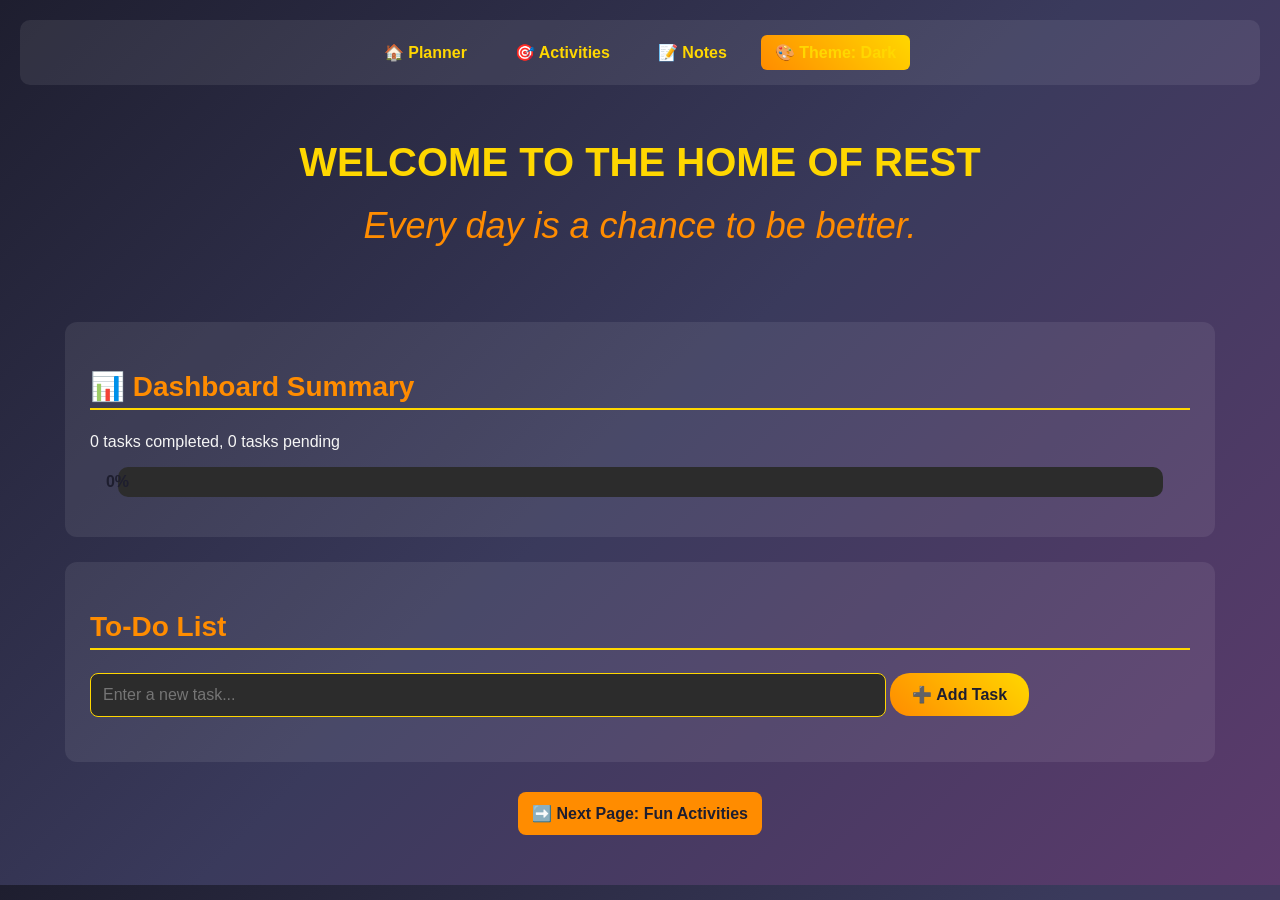
<file: index.html>
<!DOCTYPE html>
<html lang="en">
<head>
  <meta charset="UTF-8">
  <title>Daily Planner</title>
  <link rel="stylesheet" href="style.css">
</head>
<body class="dark-mode">
  <nav>
    <a href="index.html">🏠 Planner</a>
    <a href="activities.html">🎯 Activities</a>
    <a href="notes.html">📝 Notes</a>
    <button id="themeToggle">🎨 Theme: Dark</button>
  </nav>

  <header>
    <h1>WELCOME TO THE HOME OF REST</h1>
    <div id="quote"></div>
  </header>

  <div id="summary">
    <h2>📊 Dashboard Summary</h2>
    <p id="summaryText">0 tasks completed, 0 tasks pending</p>
    <div id="progressContainer"><div id="progressBar">0%</div></div>
  </div>

  <section>
    <h2>To-Do List</h2>
    <input type="text" id="taskInput" placeholder="Enter a new task...">
    <button id="addBtn">➕ Add Task</button>
    <ul id="taskList"></ul>
  </section>

  <a class="next" href="activities.html">➡️ Next Page: Fun Activities</a>

  <script>
    const themes = ['dark-mode', 'light-mode', 'blue-mode', 'green-mode', 'purple-mode'];
    const themeNames = ['Dark', 'Light', 'Blue', 'Green', 'Purple'];
    let currentThemeIndex = 0;

    const addBtn=document.getElementById("addBtn"),taskInput=document.getElementById("taskInput"),taskList=document.getElementById("taskList"),quoteBox=document.getElementById("quote"),summaryText=document.getElementById("summaryText"),progressBar=document.getElementById("progressBar"),themeToggle=document.getElementById("themeToggle");

    const quotes=["Believe you can and you're halfway there.","Every day is a chance to be better.","Small steps lead to big results.","Your rest fuels your success.","Stay positive, work hard, rest well."];
    quoteBox.textContent=quotes[Math.floor(Math.random()*quotes.length)];

    // Load theme
    window.onload=()=>{
      const savedTheme=localStorage.getItem("theme")||'dark-mode';
      document.body.className=savedTheme;
      currentThemeIndex=themes.indexOf(savedTheme);
      themeToggle.textContent=`🎨 Theme: ${themeNames[currentThemeIndex]}`;

      const savedTasks=JSON.parse(localStorage.getItem("tasks"))||[];
      savedTasks.forEach(task=>renderTask(task.text, task.completed));
      updateSummary();
    };

    // Theme toggle 5 colors
    themeToggle.addEventListener("click",()=>{
      document.body.classList.remove(themes[currentThemeIndex]);
      currentThemeIndex=(currentThemeIndex+1)%themes.length;
      document.body.classList.add(themes[currentThemeIndex]);
      themeToggle.textContent=`🎨 Theme: ${themeNames[currentThemeIndex]}`;
      localStorage.setItem("theme",themes[currentThemeIndex]);
    });

    addBtn.addEventListener("click",()=>{
      const taskText=taskInput.value.trim();
      if(taskText===""){alert("Please enter a task!");return;}
      renderTask(taskText, false);
      saveTasks();taskInput.value="";updateSummary();
    });

    function renderTask(text, completed){
      const li=document.createElement("li");
      const spanText=document.createElement("span");
      spanText.textContent=text;
      const percentSpan=document.createElement("span");
      percentSpan.classList.add("task-percent");
      percentSpan.textContent="0%";

      li.appendChild(spanText);
      li.appendChild(percentSpan);
      if(completed){li.classList.add("completed");const tick=document.createElement("span");tick.classList.add("tick");tick.textContent="✔";li.appendChild(tick);}
      li.addEventListener("click",()=>toggleTask(li));
      taskList.appendChild(li);
    }

    function toggleTask(li){
      li.classList.toggle("completed");
      const tick=li.querySelector(".tick");
      if(li.classList.contains("completed")){
        if(!tick){const t=document.createElement("span");t.classList.add("tick");t.textContent="✔";li.appendChild(t);}
      }else{if(tick)li.removeChild(tick);}
      saveTasks();updateSummary();
    }

    function saveTasks(){
      const tasks=[];
      document.querySelectorAll("#taskList li").forEach(li=>{
        tasks.push({text:li.querySelector("span").textContent,completed:li.classList.contains("completed")});
      });
      localStorage.setItem("tasks",JSON.stringify(tasks));
    }

    function updateSummary(){
      const tasks=document.querySelectorAll("#taskList li"),completed=document.querySelectorAll("#taskList li.completed").length,pending=tasks.length-completed;
      summaryText.textContent=`${completed} tasks completed, ${pending} tasks pending`;
      const percent=tasks.length>0?Math.round((completed/tasks.length)*100):0;
      progressBar.style.width=percent+"%";
      progressBar.textContent=percent+"%";

      // Update each task % bar
      document.querySelectorAll("#taskList li").forEach(li=>{
        const p=li.querySelector(".task-percent");
        p.textContent=li.classList.contains("completed")?"100%":"0%";
      });
    }
  </script>
</body>
</html>
</file>
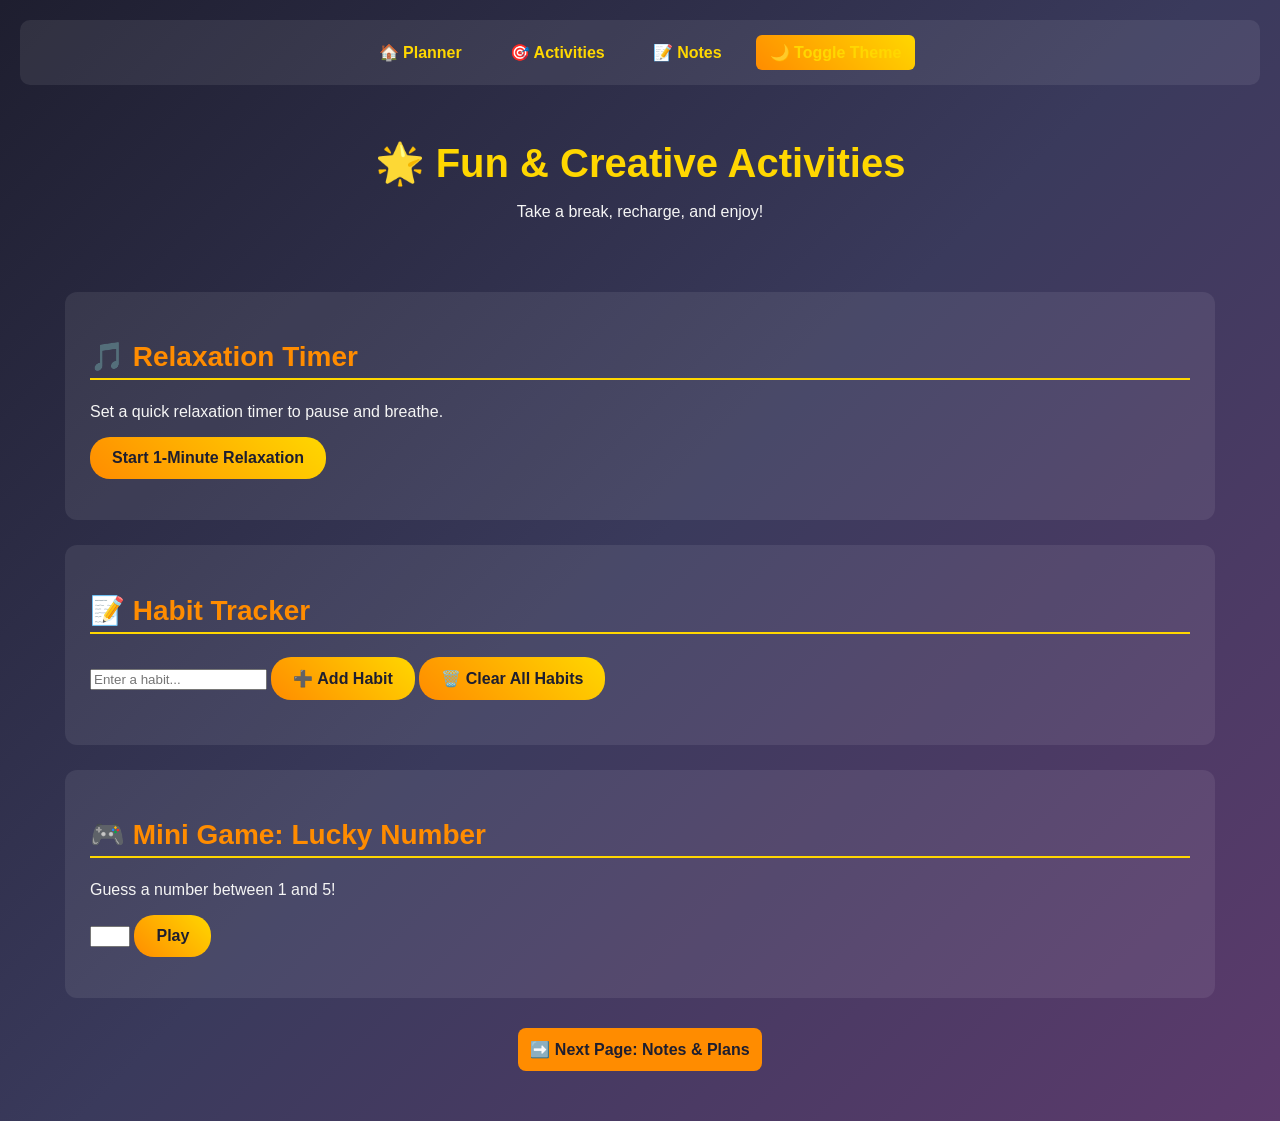
<file: activities .html>
<!DOCTYPE html>
<html lang="en">
<head>
  <meta charset="UTF-8">
  <title>Fun Activities</title>
  <link rel="stylesheet" href="style.css">
</head>
<body>
  <!-- Navigation bar -->
  <nav>
    <a href="index.html">🏠 Planner</a>
    <a href="activities.html">🎯 Activities</a>
    <a href="notes.html">📝 Notes</a>
    <button id="themeToggle">🌙 Toggle Theme</button>
  </nav>

  <!-- Header -->
  <header>
    <h1>🌟 Fun & Creative Activities</h1>
    <p>Take a break, recharge, and enjoy!</p>
  </header>

  <!-- Relaxation Timer -->
  <section>
    <h2>🎵 Relaxation Timer</h2>
    <div class="activity">
      <p>Set a quick relaxation timer to pause and breathe.</p>
      <button onclick="startTimer()">Start 1-Minute Relaxation</button>
      <p id="timerDisplay"></p>
    </div>
  </section>

  <!-- Habit Tracker -->
  <section>
    <h2>📝 Habit Tracker</h2>
    <div class="activity">
      <input type="text" id="habitInput" placeholder="Enter a habit...">
      <button onclick="addHabit()">➕ Add Habit</button>
      <button onclick="clearHabits()">🗑️ Clear All Habits</button>
      <ul id="habitList"></ul>
    </div>
  </section>

  <!-- Mini Game -->
  <section>
    <h2>🎮 Mini Game: Lucky Number</h2>
    <div class="activity">
      <p>Guess a number between 1 and 5!</p>
      <input type="number" id="guessInput" min="1" max="5">
      <button onclick="playGame()">Play</button>
      <p id="gameResult"></p>
    </div>
  </section>

  <!-- Navigation -->
  <a class="next" href="notes.html">➡️ Next Page: Notes & Plans</a>

  <!-- Combined Script -->
  <script>
    // Relaxation Timer
    function startTimer() {
      let time = 60;
      const display = document.getElementById("timerDisplay");
      display.textContent = "Relax... 60 seconds left";
      const interval = setInterval(() => {
        time--;
        display.textContent = `Relax... ${time} seconds left`;
        if (time <= 0) {
          clearInterval(interval);
          display.textContent = "✅ Time's up! Feeling refreshed?";
        }
      }, 1000);
    }

    // Habit Tracker
    function addHabit() {
      const habitInput = document.getElementById("habitInput");
      const habitList = document.getElementById("habitList");
      const habitText = habitInput.value.trim();
      if (habitText === "") return;
      const li = document.createElement("li");
      li.textContent = habitText;
      habitList.appendChild(li);
      saveHabits();
      habitInput.value = "";
    }

    function saveHabits() {
      const habits = [];
      document.querySelectorAll("#habitList li").forEach(li => {
        habits.push(li.textContent);
      });
      localStorage.setItem("habits", JSON.stringify(habits));
    }

    function clearHabits() {
      document.getElementById("habitList").innerHTML = "";
      localStorage.removeItem("habits");
    }

    // Load habits on page load
    window.onload = () => {
      const savedHabits = JSON.parse(localStorage.getItem("habits")) || [];
      savedHabits.forEach(habit => {
        const li = document.createElement("li");
        li.textContent = habit;
        document.getElementById("habitList").appendChild(li);
      });

      // Apply saved theme
      const currentTheme = localStorage.getItem("theme");
      let index = themes.findIndex(t => t.name === currentTheme);
      if (index === -1) index = 0;
      document.body.classList.add(themes[index].name);
      themeToggle.textContent = `${themes[index].icon} Toggle Theme`;
      themeIndex = index;
    };

    // Mini Game
    function playGame() {
      const guess = parseInt(document.getElementById("guessInput").value);
      const result = document.getElementById("gameResult");
      const luckyNumber = Math.floor(Math.random() * 5) + 1;
      if (guess === luckyNumber) {
        result.textContent = "🎉 Correct! Lucky number was " + luckyNumber;
      } else {
        result.textContent = "❌ Wrong! Lucky number was " + luckyNumber;
      }
    }

    // Theme toggle with icons
    const themeToggle = document.getElementById("themeToggle");
    const themes = [
      { name: "dark-mode", icon: "🌙" },
      { name: "light-mode", icon: "☀️" },
      { name: "blue-mode", icon: "🔵" },
      { name: "green-mode", icon: "🌿" },
      { name: "purple-mode", icon: "💜" }
    ];
    let themeIndex = 0;

    themeToggle.addEventListener("click", () => {
      document.body.classList.remove(themes[themeIndex].name);
      themeIndex = (themeIndex + 1) % themes.length;
      document.body.classList.add(themes[themeIndex].name);
      themeToggle.textContent = `${themes[themeIndex].icon} Toggle Theme`;
      localStorage.setItem("theme", themes[themeIndex].name);
    });
  </script>
</body>
</html>
</file>
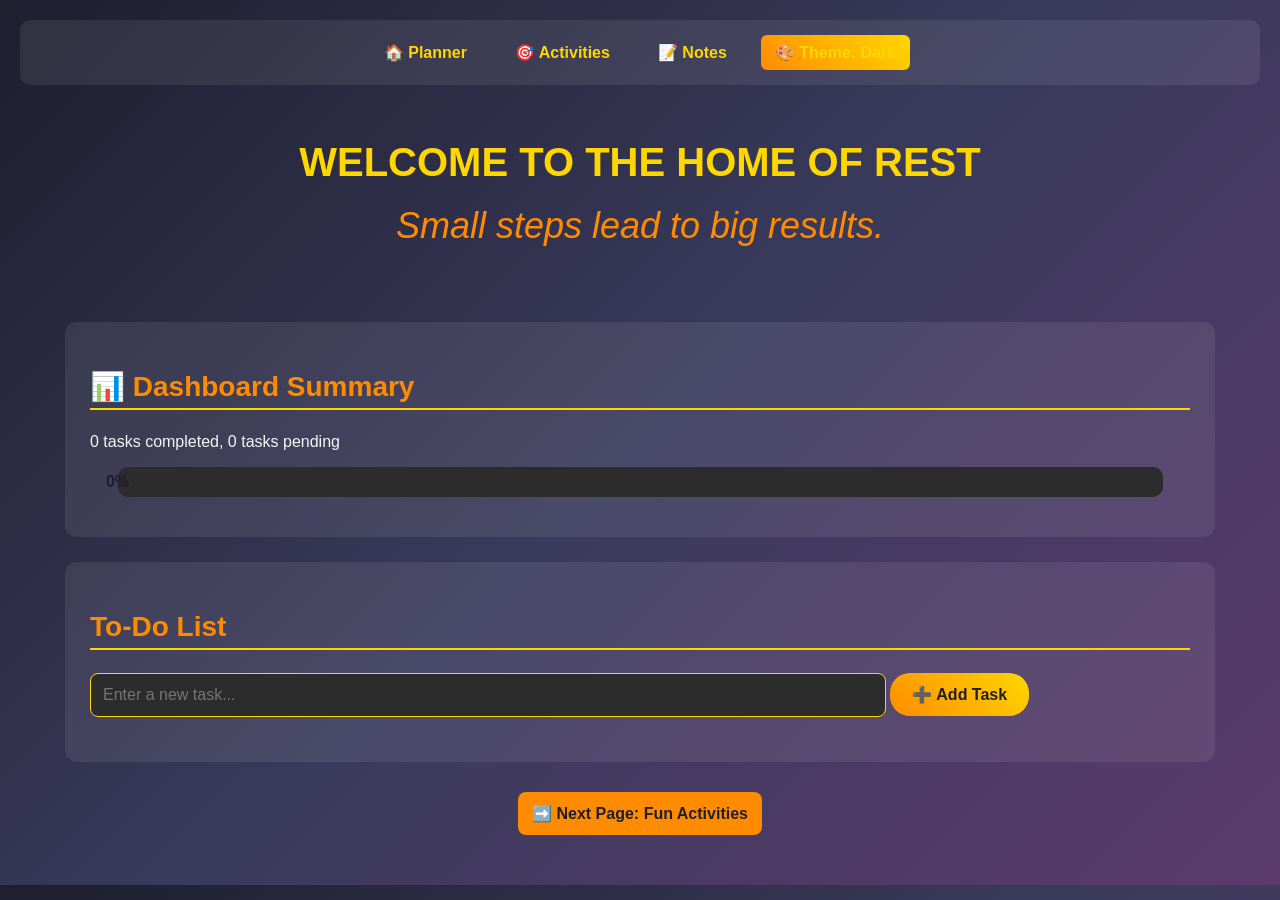
<file: To-do list index.html>
<!DOCTYPE html>
<html lang="en">
<head>
  <meta charset="UTF-8">
  <title>Daily Planner</title>
  <link rel="stylesheet" href="style.css">
</head>
<body class="dark-mode">
  <nav>
    <a href="index.html">🏠 Planner</a>
    <a href="activities.html">🎯 Activities</a>
    <a href="notes.html">📝 Notes</a>
    <button id="themeToggle">🎨 Theme: Dark</button>
  </nav>

  <header>
    <h1>WELCOME TO THE HOME OF REST</h1>
    <div id="quote"></div>
  </header>

  <div id="summary">
    <h2>📊 Dashboard Summary</h2>
    <p id="summaryText">0 tasks completed, 0 tasks pending</p>
    <div id="progressContainer"><div id="progressBar">0%</div></div>
  </div>

  <section>
    <h2>To-Do List</h2>
    <input type="text" id="taskInput" placeholder="Enter a new task...">
    <button id="addBtn">➕ Add Task</button>
    <ul id="taskList"></ul>
  </section>

  <a class="next" href="activities.html">➡️ Next Page: Fun Activities</a>

  <script>
    const themes = ['dark-mode', 'light-mode', 'blue-mode', 'green-mode', 'purple-mode'];
    const themeNames = ['Dark', 'Light', 'Blue', 'Green', 'Purple'];
    let currentThemeIndex = 0;

    const addBtn=document.getElementById("addBtn"),taskInput=document.getElementById("taskInput"),taskList=document.getElementById("taskList"),quoteBox=document.getElementById("quote"),summaryText=document.getElementById("summaryText"),progressBar=document.getElementById("progressBar"),themeToggle=document.getElementById("themeToggle");

    const quotes=["Believe you can and you're halfway there.","Every day is a chance to be better.","Small steps lead to big results.","Your rest fuels your success.","Stay positive, work hard, rest well."];
    quoteBox.textContent=quotes[Math.floor(Math.random()*quotes.length)];

    // Load theme
    window.onload=()=>{
      const savedTheme=localStorage.getItem("theme")||'dark-mode';
      document.body.className=savedTheme;
      currentThemeIndex=themes.indexOf(savedTheme);
      themeToggle.textContent=`🎨 Theme: ${themeNames[currentThemeIndex]}`;

      const savedTasks=JSON.parse(localStorage.getItem("tasks"))||[];
      savedTasks.forEach(task=>renderTask(task.text, task.completed));
      updateSummary();
    };

    // Theme toggle 5 colors
    themeToggle.addEventListener("click",()=>{
      document.body.classList.remove(themes[currentThemeIndex]);
      currentThemeIndex=(currentThemeIndex+1)%themes.length;
      document.body.classList.add(themes[currentThemeIndex]);
      themeToggle.textContent=`🎨 Theme: ${themeNames[currentThemeIndex]}`;
      localStorage.setItem("theme",themes[currentThemeIndex]);
    });

    addBtn.addEventListener("click",()=>{
      const taskText=taskInput.value.trim();
      if(taskText===""){alert("Please enter a task!");return;}
      renderTask(taskText, false);
      saveTasks();taskInput.value="";updateSummary();
    });

    function renderTask(text, completed){
      const li=document.createElement("li");
      const spanText=document.createElement("span");
      spanText.textContent=text;
      const percentSpan=document.createElement("span");
      percentSpan.classList.add("task-percent");
      percentSpan.textContent="0%";

      li.appendChild(spanText);
      li.appendChild(percentSpan);
      if(completed){li.classList.add("completed");const tick=document.createElement("span");tick.classList.add("tick");tick.textContent="✔";li.appendChild(tick);}
      li.addEventListener("click",()=>toggleTask(li));
      taskList.appendChild(li);
    }

    function toggleTask(li){
      li.classList.toggle("completed");
      const tick=li.querySelector(".tick");
      if(li.classList.contains("completed")){
        if(!tick){const t=document.createElement("span");t.classList.add("tick");t.textContent="✔";li.appendChild(t);}
      }else{if(tick)li.removeChild(tick);}
      saveTasks();updateSummary();
    }

    function saveTasks(){
      const tasks=[];
      document.querySelectorAll("#taskList li").forEach(li=>{
        tasks.push({text:li.querySelector("span").textContent,completed:li.classList.contains("completed")});
      });
      localStorage.setItem("tasks",JSON.stringify(tasks));
    }

    function updateSummary(){
      const tasks=document.querySelectorAll("#taskList li"),completed=document.querySelectorAll("#taskList li.completed").length,pending=tasks.length-completed;
      summaryText.textContent=`${completed} tasks completed, ${pending} tasks pending`;
      const percent=tasks.length>0?Math.round((completed/tasks.length)*100):0;
      progressBar.style.width=percent+"%";
      progressBar.textContent=percent+"%";

      // Update each task % bar
      document.querySelectorAll("#taskList li").forEach(li=>{
        const p=li.querySelector(".task-percent");
        p.textContent=li.classList.contains("completed")?"100%":"0%";
      });
    }
  </script>
</body>
</html>
</file>
<file: style.css>
/* Base styling - Dark Theme Default */
body {
  font-family: "Segoe UI", Arial, sans-serif;
  margin: 0;
  padding: 20px;
  color: #F5F5F5;
  background: linear-gradient(135deg, #1e1e2f, #3a3a5c, #5c3a6c); /* Dark */
  transition: background 0.4s ease, color 0.4s ease;
}

/* Navigation bar */
nav {
  display: flex;
  justify-content: center;
  align-items: center;
  gap: 20px;
  background: rgba(255,255,255,0.08);
  padding: 15px;
  border-radius: 10px;
  margin-bottom: 25px;
  flex-wrap: wrap;
}

nav a, #themeToggle {
  color: #FFD700;
  font-weight: bold;
  text-decoration: none;
  padding: 8px 14px;
  border-radius: 6px;
  border: none;
  cursor: pointer;
  font-size: 16px;
}

nav a:hover, #themeToggle:hover {
  background: #FF8C00;
  color: #1e1e2f;
}

/* Headers */
header { text-align: center; padding: 30px; }
header h1 { margin: 0; font-size: 40px; color: #FFD700; }

/* Bigger Quote - wider + bigger */
#quote {
  font-size: 36px; /* bigger */
  font-style: italic;
  color: #FF8C00;
  white-space: nowrap;
  overflow: hidden;
  width: 100%;
  max-width: 1200px; /* wider */
  margin: 20px auto;
  animation: moveQuote 18s linear infinite;
}
@keyframes moveQuote { from{transform:translateX(100%);} to{transform:translateX(-100%);} }

/* Sections - Wider */
section, #summary {
  margin: 25px auto;
  width: 95%; /* wider */
  max-width: 1100px;
  background: rgba(255,255,255,0.08);
  padding: 25px;
  border-radius: 12px;
}

h2 { color: #FF8C00; border-bottom: 2px solid #FFD700; padding-bottom: 5px; font-size: 28px; }

/* Buttons */
button {
  background: linear-gradient(45deg, #FF8C00, #FFD700);
  border: none;
  padding: 12px 22px;
  border-radius: 20px;
  cursor: pointer;
  font-weight: bold;
  color: #1e1e2f;
  font-size: 16px;
  transition: transform 0.2s ease;
}
button:hover { transform: scale(1.05); }

/* Input + Task bar */
#taskInput, #noteInput, #searchBar {
  width: 70%;
  padding: 12px;
  border-radius: 8px;
  border: 1px solid #FFD700;
  background: #2C2C2C;
  color: #F5F5F5;
  font-size: 16px;
}

/* Lists - Wider */
ul {
  list-style-type: none;
  padding: 0;
  width: 95%; /* wider */
  max-width: 1100px;
  margin: 20px auto;
}

li {
  background: rgba(255,255,255,0.1);
  color: #F5F5F5;
  margin: 12px 0;
  padding: 18px;
  border-radius: 8px;
  border-left: 5px solid #FFD700;
  display: flex;
  justify-content: space-between;
  align-items: center;
  font-size: 18px;
  cursor: pointer;
}

li.completed {
  text-decoration: line-through;
  background: rgba(255,255,255,0.2);
  color: #B0B0B0;
}

.tick { color: #00FF00; font-weight: bold; margin-left: 10px; }

/* Task % Tracker by each task */
.task-percent {
  font-weight: bold;
  font-size: 14px;
  background: #FF8C00;
  padding: 4px 8px;
  border-radius: 12px;
  color: #1e1e2f;
  min-width: 55px;
  text-align: center;
}

/* Main Progress bar */
#progressContainer {
  width: 95%;
  max-width: 1100px;
  background: #2C2C2C;
  border-radius: 10px;
  margin: 15px auto;
  height: 30px;
}
#progressBar {
  height: 100%;
  width: 0%;
  background: linear-gradient(90deg,#FF8C00,#FFD700);
  border-radius: 10px;
  transition: width 0.5s ease;
  display: flex;
  align-items: center;
  justify-content: center;
  font-weight: bold;
  color: #1e1e2f;
}

/* Navigation buttons */
a.next, a.back {
  display: block;
  margin: 30px auto;
  text-align: center;
  background: #FF8C00;
  color: #1e1e2f;
  padding: 12px;
  border-radius: 8px;
  width: 220px;
  text-decoration: none;
  font-weight: bold;
}
a.next:hover, a.back:hover { background: #FFD700; }

/* ========== 5 THEMES ========== */
.dark-mode { background: linear-gradient(135deg, #1e1e2f, #3a3a5c, #5c3a6c); color: #F5F5F5; }
.dark-mode li { background: rgba(255,255,255,0.1); border-left: 5px solid #FFD700; }

.light-mode { background: #F5F5F5; color: #1e1e2f; }
.light-mode nav { background: rgba(0,0,0,0.05); }
.light-mode nav a,.light-mode #themeToggle { color: #333; }
.light-mode header h1 { color: #333; }
.light-mode li { background: #fff; color: #1e1e2f; border-left: 5px solid #333; }

.blue-mode { background: linear-gradient(135deg, #1e3c72, #2a5298); color: #E0F7FA; }
.blue-mode header h1 { color: #BBDEFB; }
.blue-mode li { background: rgba(255,255,255,0.15); border-left: 5px solid #2196F3; }

.green-mode { background: linear-gradient(135deg, #1b5e20, #4caf50); color: #E8F5E9; }
.green-mode header h1 { color: #C8E6C9; }
.green-mode li { background: rgba(255,255,255,0.15); border-left: 5px solid #4CAF50; }

.purple-mode { background: linear-gradient(135deg, #4a148c, #9c27b0); color: #F3E5F5; }
.purple-mode header h1 { color: #E1BEE7; }
.purple-mode li { background: rgba(255,255,255,0.15); border-left: 5px solid #9C27B0; }
</file>
